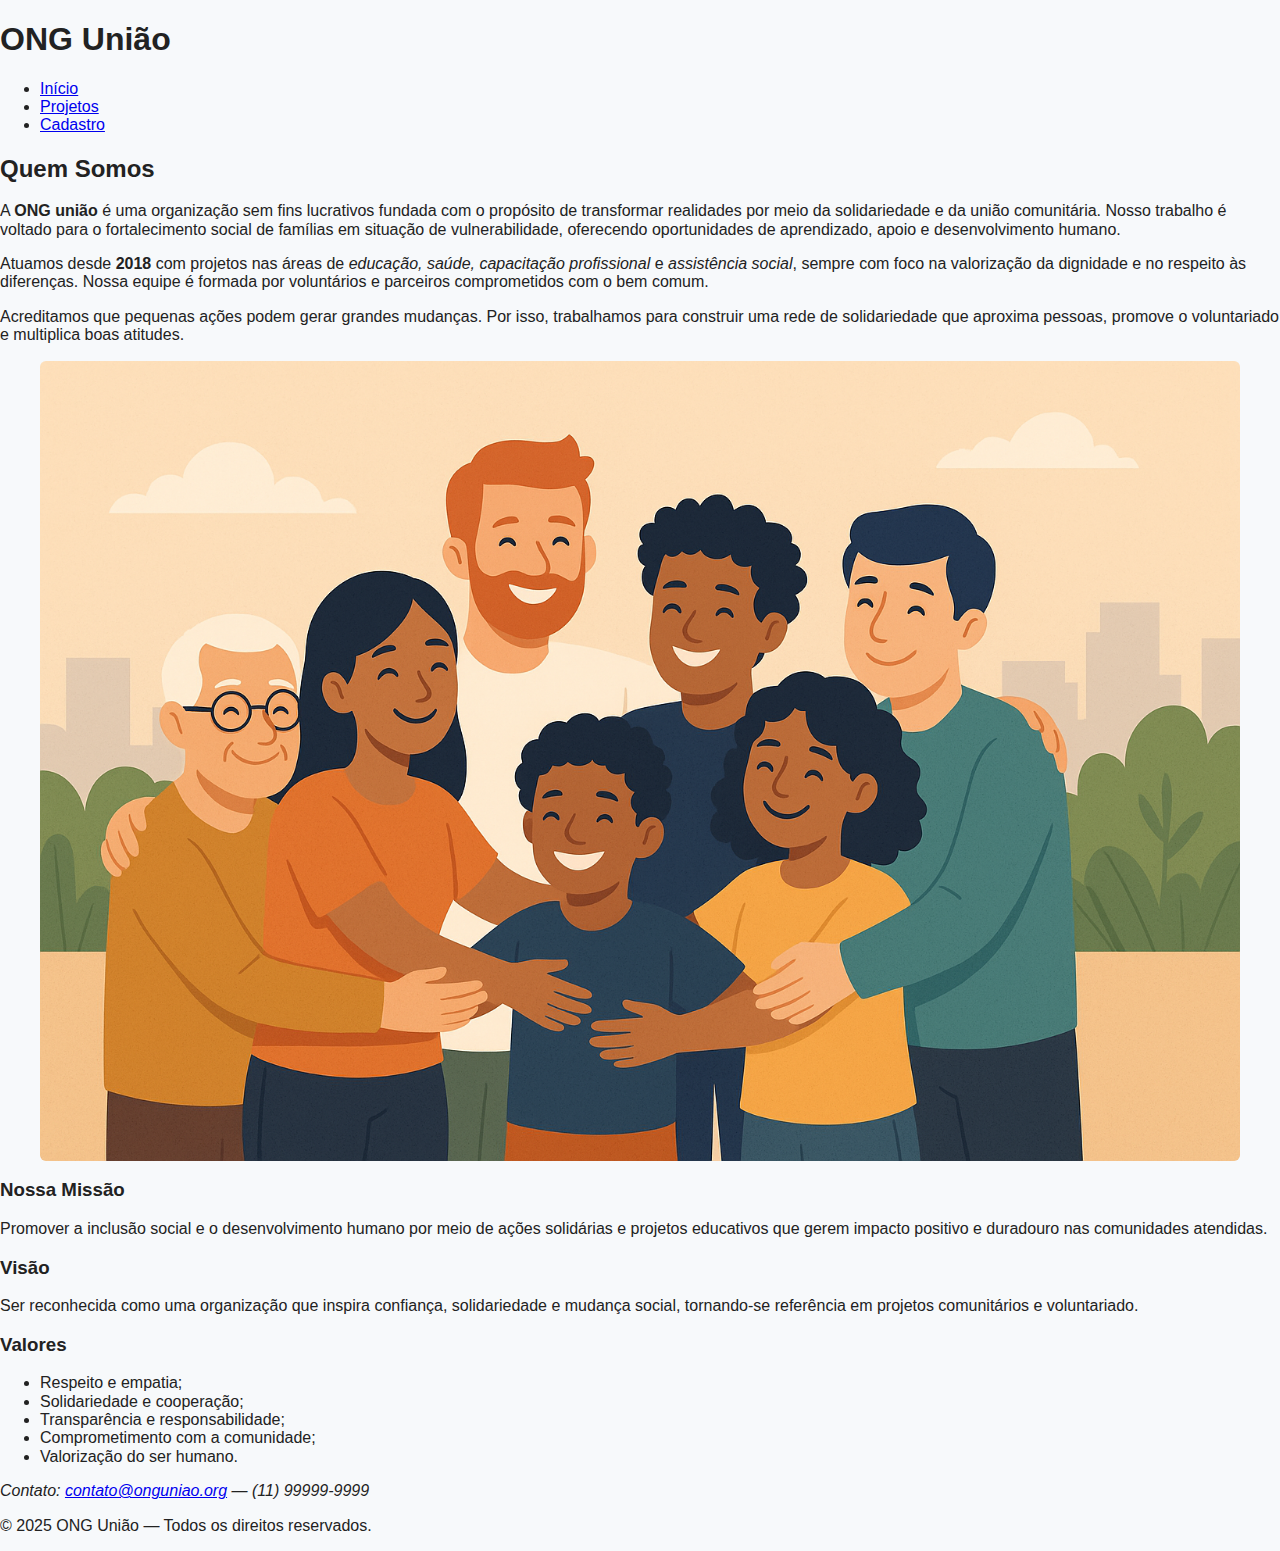
<file: index.html>
<!DOCTYPE html>
<html lang="pt-BR">
<head>
  <meta charset="UTF-8">
  <meta name="viewport" content="width=device-width, initial-scale=1">
  <meta name="description" content="Plataforma web fictícia de uma ONG para a EP1 — Fundamentos e Estruturação.">
  <title>Início — ONG União</title>
  <link rel="stylesheet" href="css/style.css">

</head>
<body>
  <!-- Acessibilidade: -->
  <a class="skip-link" href="#conteudo">Pular para o conteúdo</a>
  <header>
    <h1>ONG União </h1>
    <nav aria-label="Navegação principal">
      <ul>
        <li><a href="index.html">Início</a></li>
        <li><a href="projetos.html">Projetos</a></li>
        <li><a href="cadastro.html">Cadastro</a></li>
      </ul>
    </nav>
  </header>

  <main id="conteudo">
    <section>
      <h2>Quem Somos</h2>
     <p>
    A <strong>ONG união</strong> é uma organização sem fins lucrativos fundada com o propósito de
    transformar realidades por meio da solidariedade e da união comunitária. Nosso trabalho é voltado
    para o fortalecimento social de famílias em situação de vulnerabilidade, oferecendo oportunidades
    de aprendizado, apoio e desenvolvimento humano.
  </p>

  <p>
    Atuamos desde <strong>2018</strong> com projetos nas áreas de <em>educação, saúde, capacitação profissional</em> e 
    <em>assistência social</em>, sempre com foco na valorização da dignidade e no respeito às diferenças.
    Nossa equipe é formada por voluntários e parceiros comprometidos com o bem comum.
  </p>

  <p>
    Acreditamos que pequenas ações podem gerar grandes mudanças. Por isso, trabalhamos para construir
    uma rede de solidariedade que aproxima pessoas, promove o voluntariado e multiplica boas atitudes.
  </p>

      <figure>
       <picture>
  <source type="image/svg+xml" srcset="imagens/uniao_ong.svg">

  <!-- Um arquivo só: sem sizes, com 1x -->
  <source type="image/png" srcset="imagens/uniao_ong.png 1x">

  <img src="imagens/uniao_ong.jpg"
       alt="Grupo unido representando a solidariedade da ONG." loading="lazy">
</picture>

      </figure>
       <h3>Nossa Missão</h3>
  <p>
    Promover a inclusão social e o desenvolvimento humano por meio de ações solidárias e projetos
    educativos que gerem impacto positivo e duradouro nas comunidades atendidas.
  </p>

  <h3>Visão</h3>
  <p>
    Ser reconhecida como uma organização que inspira confiança, solidariedade e mudança social,
    tornando-se referência em projetos comunitários e voluntariado.
  </p>

  <h3>Valores</h3>
  <ul>
    <li>Respeito e empatia;</li>
    <li>Solidariedade e cooperação;</li>
    <li>Transparência e responsabilidade;</li>
    <li>Comprometimento com a comunidade;</li>
    <li>Valorização do ser humano.</li>
  </ul>

    </section>
  </main>

  <footer>
    <address>Contato: <a href="mailto:contato@onguniao.org">contato@onguniao.org</a> — (11) 99999-9999</address>
    <p>© 2025 ONG União — Todos os direitos reservados.</p>
  </footer>
</body>
</html>
</file>
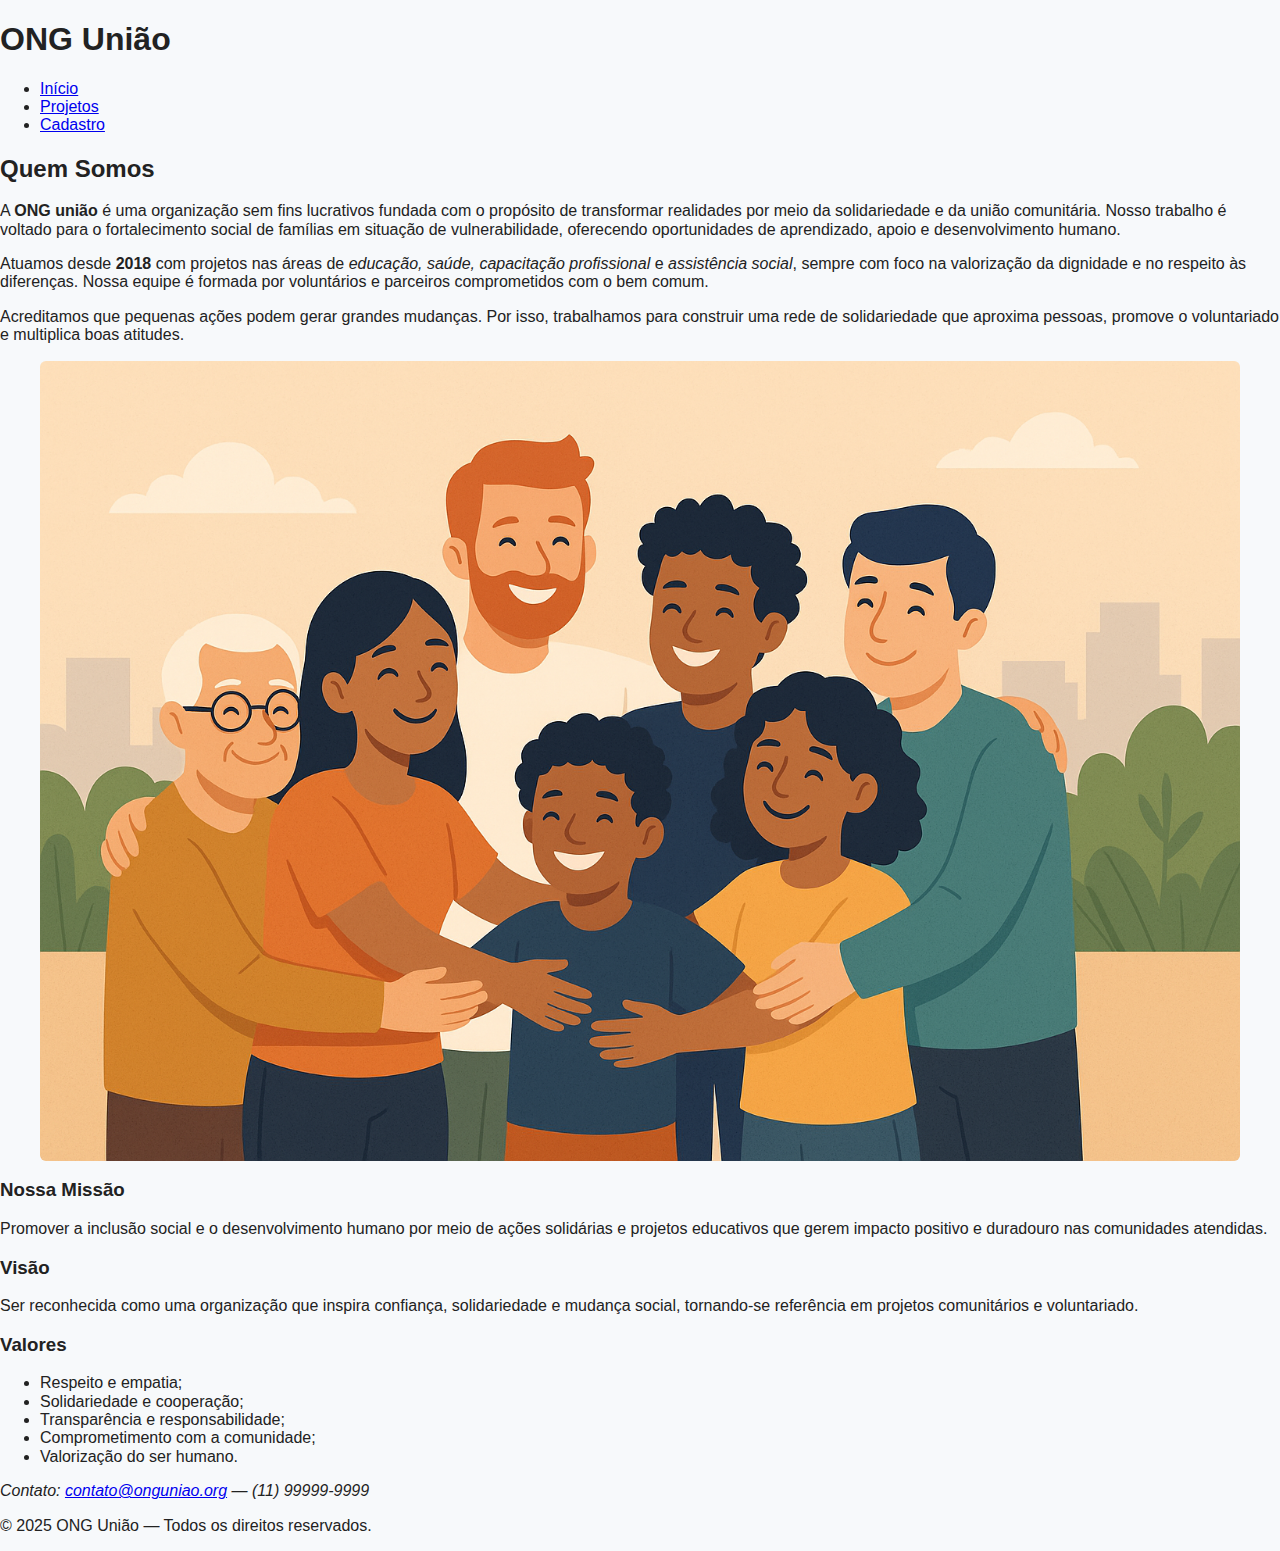
<file: ong-uniao-atividade-2/index.html>
<!DOCTYPE html>
<html lang="pt-BR">
<head>
  <meta charset="UTF-8">
  <meta name="viewport" content="width=device-width, initial-scale=1">
  <meta name="description" content="Plataforma web fictícia de uma ONG para a EP1 — Fundamentos e Estruturação.">
  <title>Início — ONG União</title>
  <link rel="stylesheet" href="css/style.css">

</head>
<body> 
   <!-- Acessibilidade: -->
  <a class="skip-link" href="#conteudo">Pular para o conteúdo</a>
  <header>
    <h1>ONG União </h1>
    <nav aria-label="Navegação principal">
      <ul>
        <li><a href="index.html">Início</a></li>
        <li><a href="projetos.html">Projetos</a></li>
        <li><a href="cadastro.html">Cadastro</a></li>
      </ul>
    </nav>
  </header>

  <main id="conteudo">
    <section>
      <h2>Quem Somos</h2>
     <p>
    A <strong>ONG união</strong> é uma organização sem fins lucrativos fundada com o propósito de
    transformar realidades por meio da solidariedade e da união comunitária. Nosso trabalho é voltado
    para o fortalecimento social de famílias em situação de vulnerabilidade, oferecendo oportunidades
    de aprendizado, apoio e desenvolvimento humano.
  </p>

  <p>
    Atuamos desde <strong>2018</strong> com projetos nas áreas de <em>educação, saúde, capacitação profissional</em> e 
    <em>assistência social</em>, sempre com foco na valorização da dignidade e no respeito às diferenças.
    Nossa equipe é formada por voluntários e parceiros comprometidos com o bem comum.
  </p>

  <p>
    Acreditamos que pequenas ações podem gerar grandes mudanças. Por isso, trabalhamos para construir
    uma rede de solidariedade que aproxima pessoas, promove o voluntariado e multiplica boas atitudes.
  </p>

      <figure>
       <picture>
  <source type="image/svg+xml" srcset="imagens/uniao_ong.svg">

  <!-- Um arquivo só: sem sizes, com 1x -->
  <source type="image/png" srcset="imagens/uniao_ong.png 1x">

  <img src="imagens/uniao_ong.jpg"
       alt="Grupo de pessoas unidas representando a solidariedade da ONG.." loading="lazy">
</picture>

      </figure>
       <h3>Nossa Missão</h3>
  <p>
    Promover a inclusão social e o desenvolvimento humano por meio de ações solidárias e projetos
    educativos que gerem impacto positivo e duradouro nas comunidades atendidas.
  </p>

  <h3>Visão</h3>
  <p>
    Ser reconhecida como uma organização que inspira confiança, solidariedade e mudança social,
    tornando-se referência em projetos comunitários e voluntariado.
  </p>

  <h3>Valores</h3>
  <ul>
    <li>Respeito e empatia;</li>
    <li>Solidariedade e cooperação;</li>
    <li>Transparência e responsabilidade;</li>
    <li>Comprometimento com a comunidade;</li>
    <li>Valorização do ser humano.</li>
  </ul>

    </section>
  </main>

  <footer>
    <address>Contato: <a href="mailto:contato@onguniao.org">contato@onguniao.org</a> — (11) 99999-9999</address>
    <p>© 2025 ONG União — Todos os direitos reservados.</p>
  </footer>
</body>
</html>
</file>
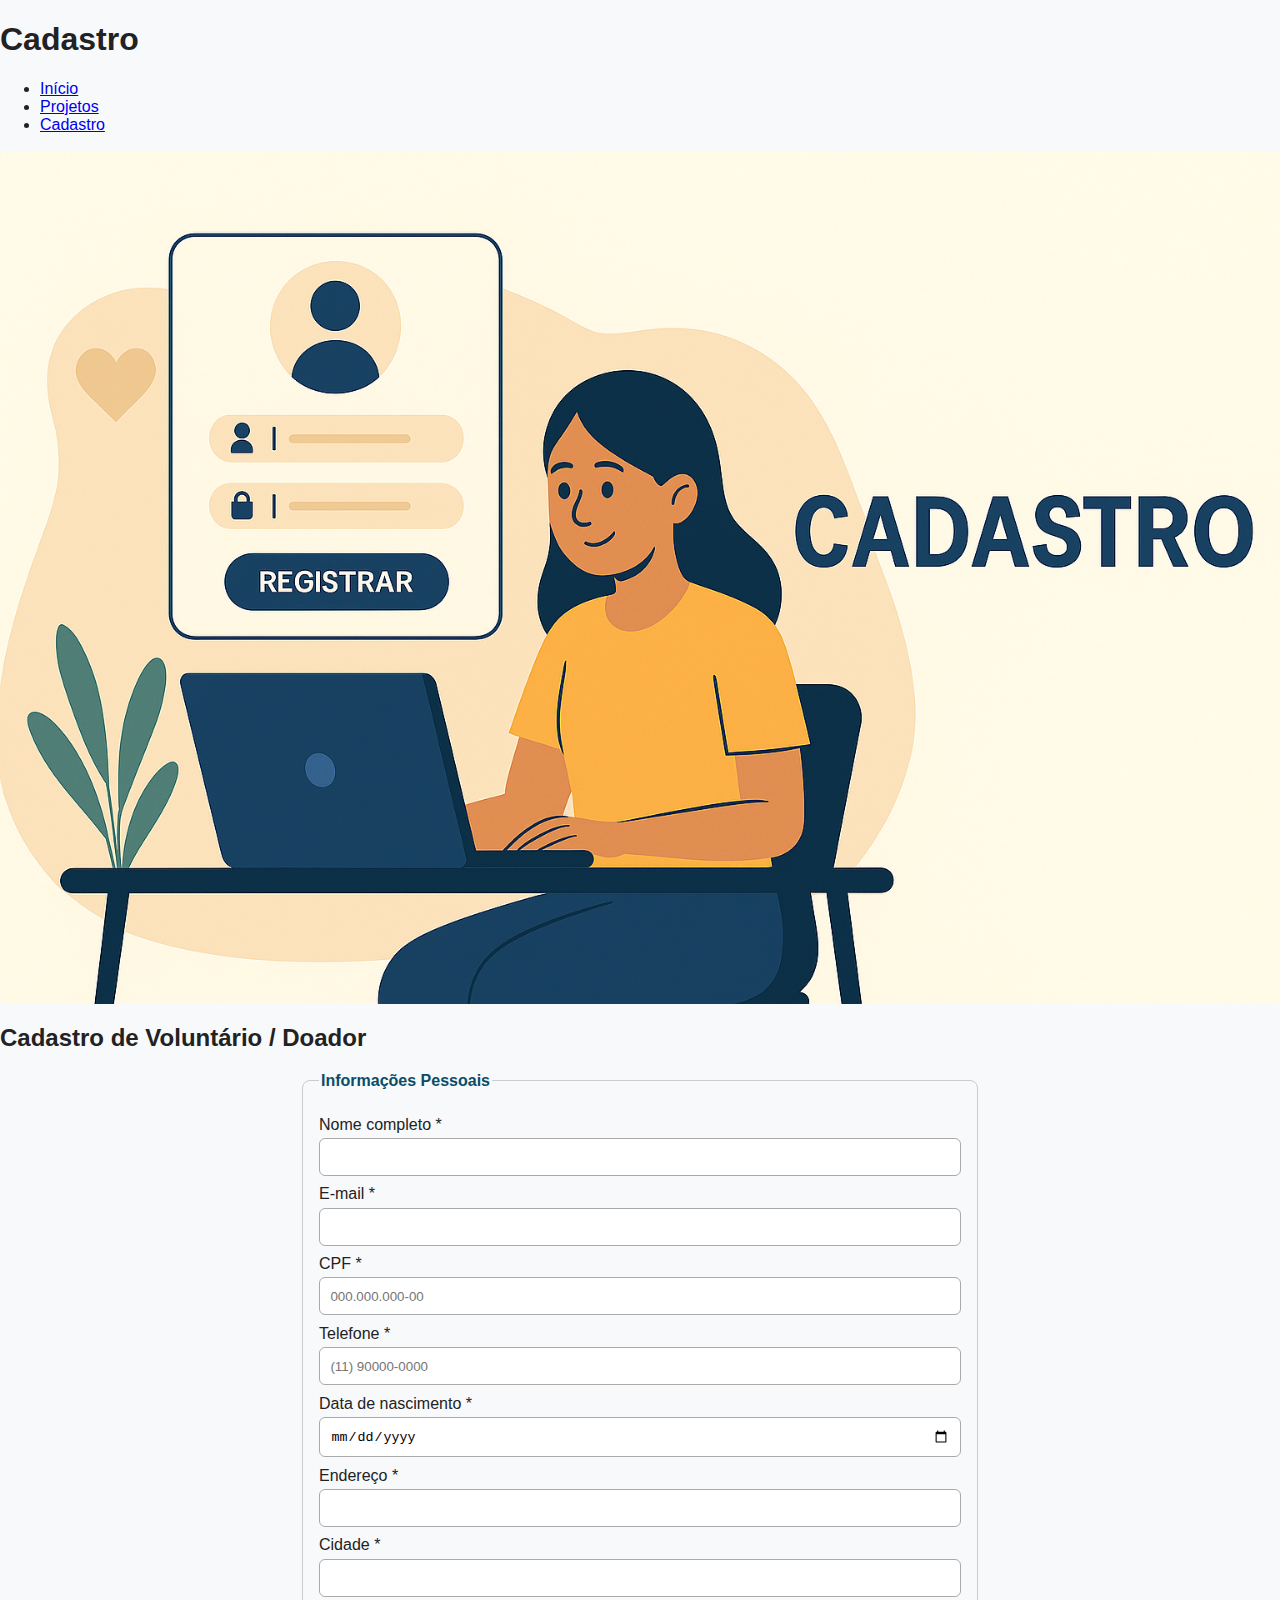
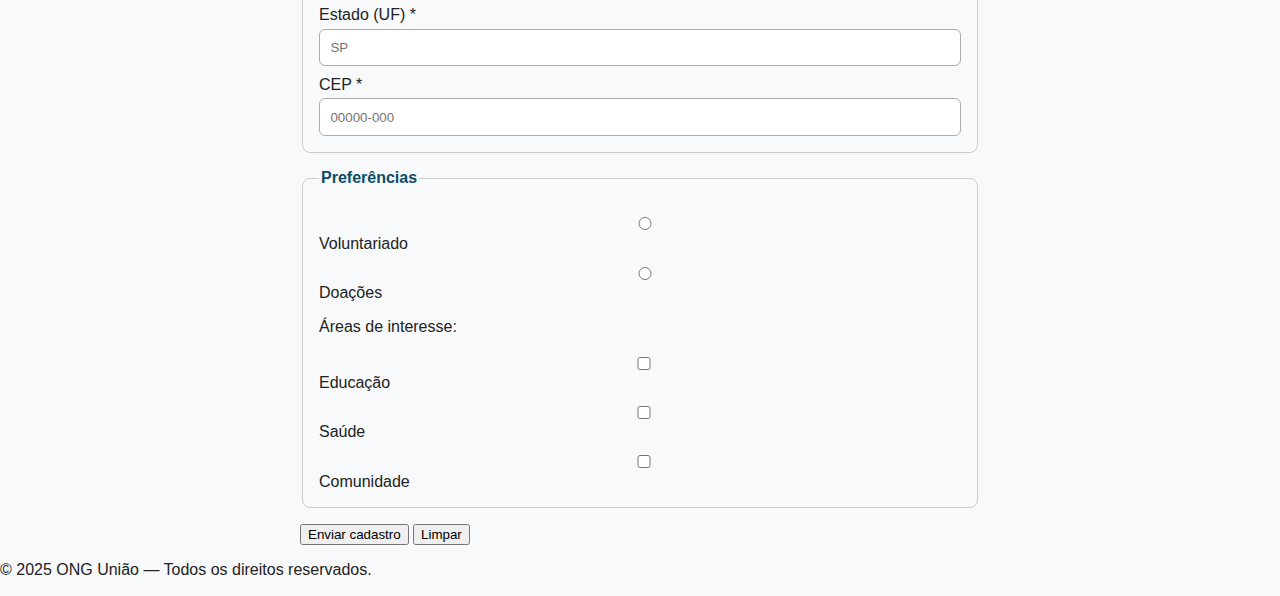
<file: cadastro.html>
<!DOCTYPE html>
<html lang="pt-BR">
<head>
  <meta charset="UTF-8">
  <meta name="viewport" content="width=device-width, initial-scale=1">
  <meta name="description" content="Cadastro de voluntários e doadores.">
  <title>Cadastro — ONG União</title>
  <link rel="stylesheet" href="css/style.css">

</head>
<body>
  <!-- Acessibilidade: -->
  <a class="skip-link" href="#conteudo">Pular para o conteúdo</a>
  <header>
    <h1>Cadastro</h1>
    <nav aria-label="Navegação principal">
      <ul>
        <li><a href="index.html">Início</a></li>
        <li><a href="projetos.html">Projetos</a></li>
        <li><a href="cadastro.html" aria-current="page">Cadastro</a></li>
      </ul>
    </nav>
  </header>

  <main id="conteudo">
   <section class="banner-cadastro">
     <h2 class="visually-hidden"> página de cadastro</h2>
  <picture>
    <source type="image/svg+xml" srcset="imagens/banner_cadastro.svg">
    <source type="image/png" srcset="imagens/banner_cadastro.png">
    <img src="imagens/banner_cadastro.jpg"
         alt="Pessoas se cadastrando em uma ONG, usando notebook e celular"
         loading="lazy">
  </picture>
</section>


    <section>
      <h2>Cadastro de Voluntário / Doador</h2>

      <form id="form-cadastro" action="#" method="post">
        <fieldset>
          <legend>Informações Pessoais</legend>
          <label for="nome">Nome completo *</label>
          <input id="nome" name="nome" type="text" required>
          <label for="email">E-mail *</label>
          <input id="email" name="email" type="email" required>
          <label for="cpf">CPF *</label>
          <input id="cpf" name="cpf" type="text" inputmode="numeric" pattern="\d{3}\.\d{3}\.\d{3}-\d{2}" placeholder="000.000.000-00" required>
          <label for="telefone">Telefone *</label>
          <input id="telefone" name="telefone" type="tel" pattern="\(?\d{2}\)?\s?\d{4,5}-\d{4}" placeholder="(11) 90000-0000" required>
          <label for="nascimento">Data de nascimento *</label>
          <input id="nascimento" name="nascimento" type="date" required>
          <label for="endereco">Endereço *</label>
          <input id="endereco" name="endereco" type="text" required>
          <label for="cidade">Cidade *</label>
          <input id="cidade" name="cidade" type="text" required>
          <label for="estado">Estado (UF) *</label>
          <input id="estado" name="estado" type="text" minlength="2" maxlength="2" placeholder="SP" required>
          <label for="cep">CEP *</label>
          <input id="cep" name="cep" type="text" inputmode="numeric" pattern="\d{5}-\d{3}" placeholder="00000-000" required>
        </fieldset>

        <fieldset>
          <legend>Preferências</legend>
          <label><input type="radio" name="tipo" value="voluntario" required> Voluntariado</label>
          <label><input type="radio" name="tipo" value="doador"> Doações</label>
          <p>Áreas de interesse:</p>
          <label><input type="checkbox" name="area" value="educacao"> Educação</label>
          <label><input type="checkbox" name="area" value="saude"> Saúde</label>
          <label><input type="checkbox" name="area" value="comunidade"> Comunidade</label>
        </fieldset>

        <button type="submit">Enviar cadastro</button>
        <button type="reset">Limpar</button>
      </form>
    </section>
  </main>

  <footer>
    <p> © 2025 ONG União — Todos os direitos reservados.</p>
  </footer>
</body>
</html>
</file>
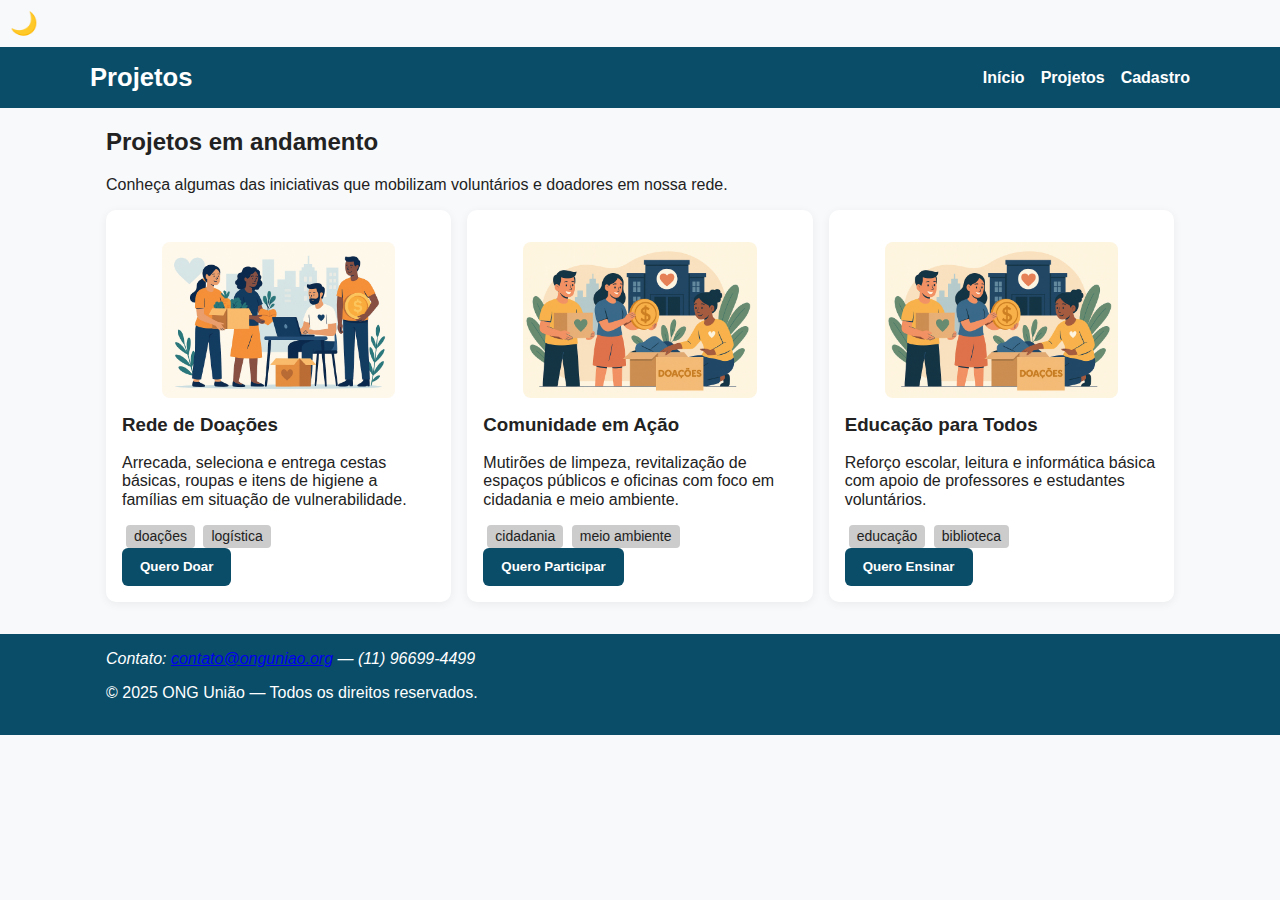
<file: projetos.html>
<!DOCTYPE html>
<html lang="pt-BR">
<head>
  <meta charset="UTF-8">
  <meta name="viewport" content="width=device-width, initial-scale=1">
  <meta name="description" content="Projetos da ONG União">
  <title>Projetos — ONG União</title>
  <link rel="stylesheet" href="css/style.css">
</head>
<body>
<button id="toggle-dark"><span id="theme-icon">🌙</span></button>
  <a class="skip-link" href="#conteudo">Pular para o conteúdo</a>

  <header class="site-header">
    <div class="container header-wrap">
      <h1 class="logo">Projetos</h1>
      <button id="btn-menu" class="hamburger" aria-label="Abrir menu" aria-controls="menu" aria-expanded="false">
        <span class="bar"></span><span class="bar"></span><span class="bar"></span>
      </button>
      <nav id="menu" class="menu" aria-label="Navegação principal">
        <ul>
          <li><a href="index.html">Início</a></li>
          <li><a href="projetos.html" aria-current="page">Projetos</a></li>
          <li><a href="cadastro.html">Cadastro</a></li>
        </ul>
      </nav>
    </div>
  </header>

  <main id="conteudo" class="container">
    <section>
      <h2>Projetos em andamento</h2>
      <p>Conheça algumas das iniciativas que mobilizam voluntários e doadores em nossa rede.</p>
    </section>

    <section class="card-grid projetos-grid">
      <article class="card" id="rede">
        <figure class="media">
          <picture>
            <source type="image/svg+xml" srcset="imagens/doacoes_acao.svg">
            <source type="image/png" srcset="imagens/doacoes_acao-800.png 800w, imagens/doacoes_acao-1200.png 1200w, imagens/doacoes_acao-1600.png 1600w" sizes="(max-width: 768px) 100vw, 540px">
            <img src="imagens/doacoes_acao-1200.jpg" alt="Voluntários organizando doações em caixas." loading="lazy">
          </picture>
        </figure>
        <h3>Rede de Doações</h3>
        <p>Arrecada, seleciona e entrega cestas básicas, roupas e itens de higiene a famílias em situação de vulnerabilidade.</p>
        <div class="tags">
          <span class="tag">doações</span>
          <span class="tag">logística</span>
        </div>
        <button class="btn btn--primario" data-cta="quero-doar">Quero Doar</button>
      </article>

      <article class="card" id="comunidade">
        <figure class="media">
          <picture>
            <source type="image/svg+xml" srcset="imagens/comunidade_apoio.svg">
            <source type="image/png" srcset="imagens/comunidade_apoio-800.png 800w, imagens/comunidade_apoio-1200.png 1200w, imagens/comunidade_apoio-1600.png 1600w" sizes="(max-width: 768px) 100vw, 540px">
            <img src="imagens/comunidade_apoio-1200.jpg" alt="Voluntários em mutirão comunitário." loading="lazy">
          </picture>
        </figure>
        <h3>Comunidade em Ação</h3>
        <p>Mutirões de limpeza, revitalização de espaços públicos e oficinas com foco em cidadania e meio ambiente.</p>
        <div class="tags">
          <span class="tag">cidadania</span>
          <span class="tag">meio ambiente</span>
        </div>
        <button class="btn btn--primario" data-cta="quero-participar">Quero Participar</button>
      </article>

      <article class="card" id="educacao">
         <figure class="media">
          <picture>
            <source type="image/svg+xml" srcset="imagens/comunidade_apoio.svg">
            <source type="image/png" srcset="imagens/comunidade_apoio-800.png 800w, imagens/comunidade_apoio-1200.png 1200w, imagens/comunidade_apoio-1600.png 1600w" sizes="(max-width: 768px) 100vw, 540px">
            <img src="imagens/comunidade_apoio-1200.jpg" alt="Voluntários em mutirão comunitário." loading="lazy">
          </picture>
        </figure>
        <h3>Educação para Todos</h3>
        <p>Reforço escolar, leitura e informática básica com apoio de professores e estudantes voluntários.</p>
        <div class="tags">
          <span class="tag">educação</span>
          <span class="tag">biblioteca</span>
        </div>
        <button class="btn btn--primario" data-cta="quero-ensinar">Quero Ensinar</button>
      </article>
    </section>

    <section class="callout" aria-live="polite" id="msg-projetos" hidden></section>
  </main>

  <footer class="site-footer">
    <div class="container">
       <address>Contato: <a href="mailto:contato@onguniao.org">contato@onguniao.org</a> — (11) 96699-4499</address>
    <p>© 2025 ONG União — Todos os direitos reservados.</p>
    </div>
  </footer>

  <script src="js/script.js"></script>
</body>
</html>
</file>
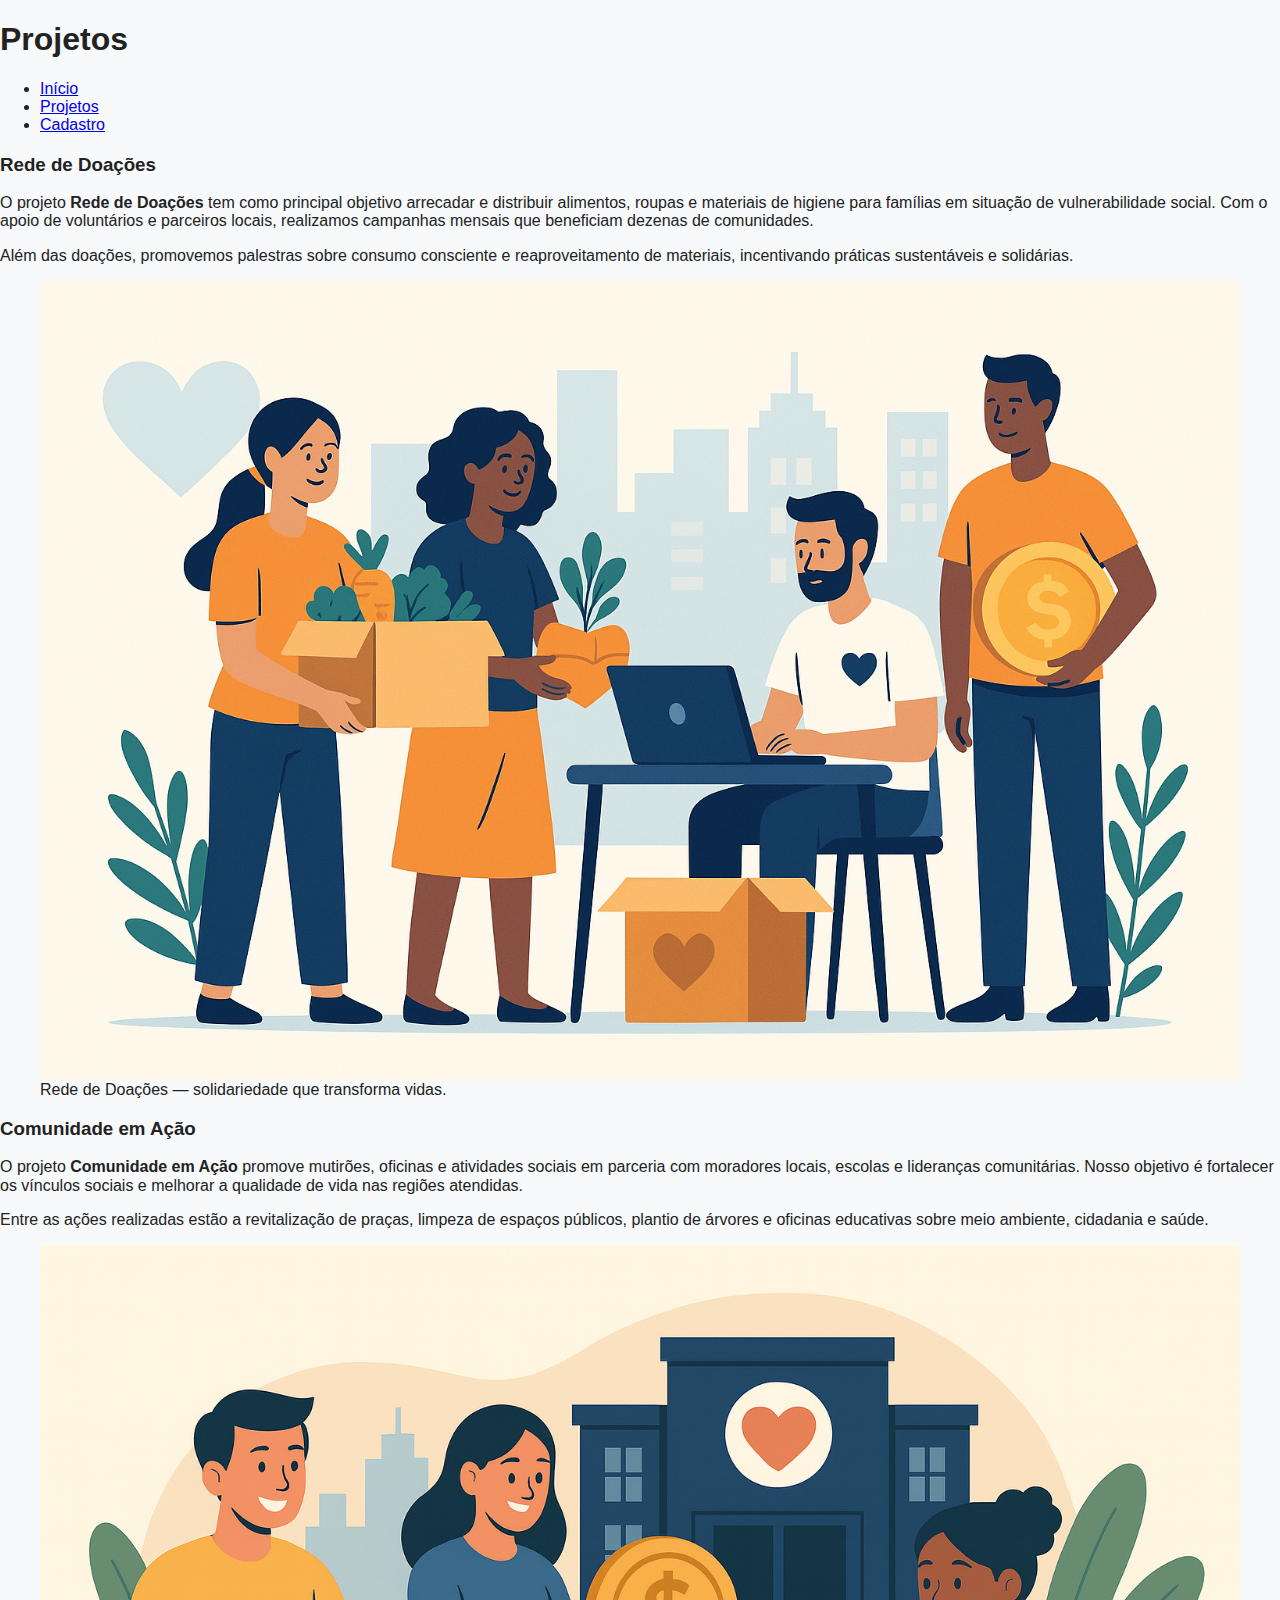
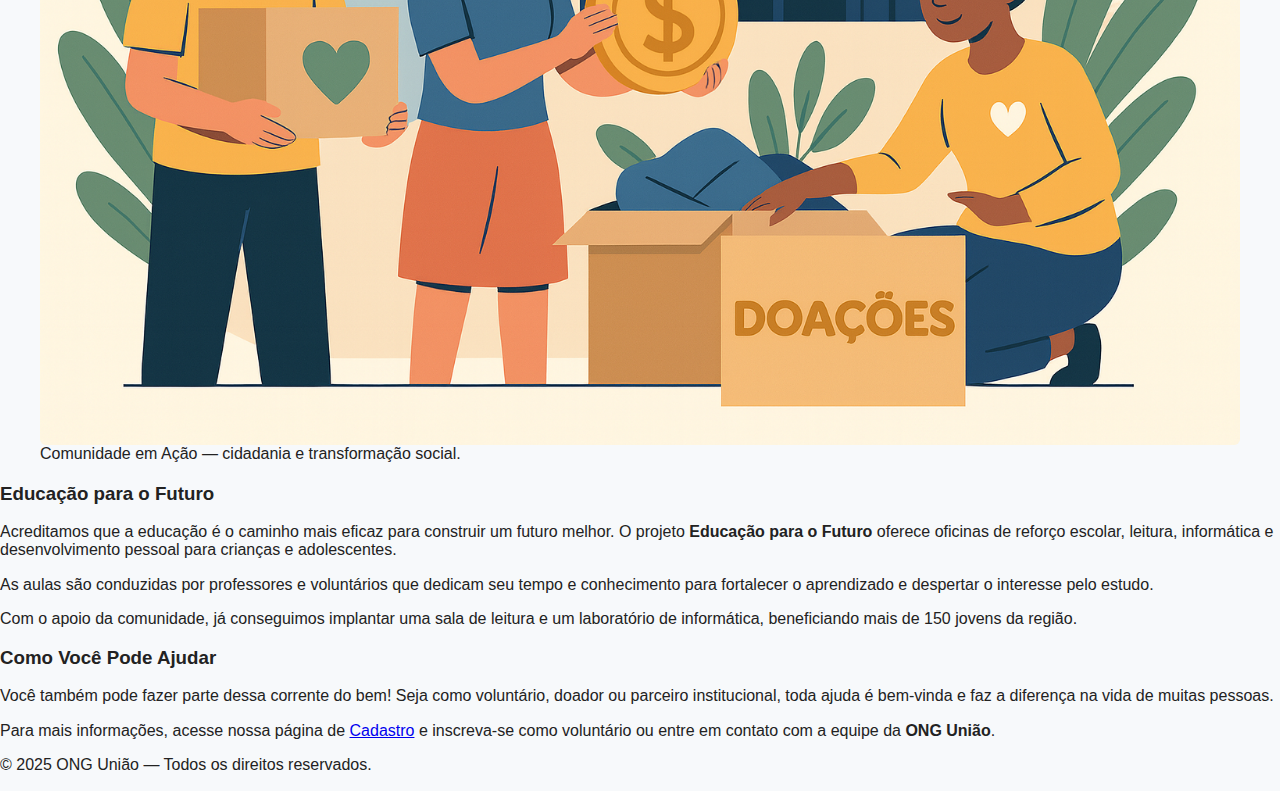
<file: ong-uniao-atividade-2/projetos.html>
<!DOCTYPE html>
<html lang="pt-BR">
<head>
  <meta charset="UTF-8">
  <meta name="viewport" content="width=device-width, initial-scale=1">
  <meta name="description" content="Projetos da ONG União.">
  <title>Projetos — ONG União</title>
  <link rel="stylesheet" href="css/style.css">
</head>
<body> 
  <!-- Acessibilidade: -->
  <a class="skip-link" href="#conteudo">Pular para o conteúdo</a>
  <header>
    <h1>Projetos</h1>
    <nav aria-label="Navegação principal">
      <ul>
        <li><a href="index.html">Início</a></li>
        <li><a href="projetos.html" aria-current="page">Projetos</a></li>
        <li><a href="cadastro.html">Cadastro</a></li>
      </ul>
    </nav>
  </header>

  <main id="conteudo">
    
    <!-- Projeto 1 -->
    <section>
      <article>
        <h3>Rede de Doações</h3>
        <p>
          O projeto <strong>Rede de Doações</strong> tem como principal objetivo arrecadar e distribuir
          alimentos, roupas e materiais de higiene para famílias em situação de vulnerabilidade social.
          Com o apoio de voluntários e parceiros locais, realizamos campanhas mensais que beneficiam
          dezenas de comunidades.
        </p>
        <p>
          Além das doações, promovemos palestras sobre consumo consciente e reaproveitamento de materiais,
          incentivando práticas sustentáveis e solidárias.
        </p>

        <figure>
          <picture>
            <source type="image/svg+xml" srcset="imagens/doacoes_acao.svg">
            <source type="image/png"
                    srcset="imagens/doacoes_acao-800.png 800w, imagens/doacoes_acao-1200.png 1200w, imagens/doacoes_acao-1600.png 1600w"
                    sizes="(max-width: 768px) 100vw, 1200px">
            <img src="imagens/doacoes_acao-1200.jpg"
                 alt="Voluntários organizando e distribuindo doações de alimentos e roupas." loading="lazy">
          </picture>
          <figcaption>Rede de Doações — solidariedade que transforma vidas.</figcaption>
        </figure>
      </article>
    </section>

    <!-- Projeto 2 -->
    <section>
      <article>
        <h3>Comunidade em Ação</h3>
        <p>
          O projeto <strong>Comunidade em Ação</strong> promove mutirões, oficinas e atividades sociais
          em parceria com moradores locais, escolas e lideranças comunitárias. Nosso objetivo é fortalecer
          os vínculos sociais e melhorar a qualidade de vida nas regiões atendidas.
        </p>
        <p>
          Entre as ações realizadas estão a revitalização de praças, limpeza de espaços públicos,
          plantio de árvores e oficinas educativas sobre meio ambiente, cidadania e saúde.
        </p>

        <figure>
          <picture>
            <source type="image/svg+xml" srcset="imagens/comunidade_apoio.svg">
            <source type="image/png"
                    srcset="imagens/comunidade_apoio-800.png 800w, imagens/comunidade_apoio-1200.png 1200w, imagens/comunidade_apoio-1600.png 1600w"
                    sizes="(max-width: 768px) 100vw, 1200px">
            <img src="imagens/comunidade_apoio-1200.jpg"
                 alt="Voluntários colaborando em atividades comunitárias e projetos sociais." loading="lazy">
          </picture>
          <figcaption>Comunidade em Ação — cidadania e transformação social.</figcaption>
        </figure>
      </article>
    </section>

    <!--projeto 3 -->
    <section>
      <article>
        <h3>Educação para o Futuro</h3>
        <p>
          Acreditamos que a educação é o caminho mais eficaz para construir um futuro melhor.
          O projeto <strong>Educação para o Futuro</strong> oferece oficinas de reforço escolar,
          leitura, informática e desenvolvimento pessoal para crianças e adolescentes.
        </p>
        <p>
          As aulas são conduzidas por professores e voluntários que dedicam seu tempo e conhecimento
          para fortalecer o aprendizado e despertar o interesse pelo estudo.
        </p>
        <p>
          Com o apoio da comunidade, já conseguimos implantar uma sala de leitura e um laboratório
          de informática, beneficiando mais de 150 jovens da região.
        </p>
      </article>
    </section>

    <!-- Como ajudar -->
    <section id="como-ajudar">
      <h3>Como Você Pode Ajudar</h3>
      <p>
        Você também pode fazer parte dessa corrente do bem! Seja como voluntário, doador ou parceiro institucional,
        toda ajuda é bem-vinda e faz a diferença na vida de muitas pessoas.
      </p>
      <p>
        Para mais informações, acesse nossa página de <a href="cadastro.html">Cadastro</a> e inscreva-se como voluntário
        ou entre em contato com a equipe da <strong>ONG União</strong>.
      </p>
    </section>

  </main>

  <footer>
    <p>© 2025 ONG União — Todos os direitos reservados.</p>
  </footer>
</body>
</html>
</file>
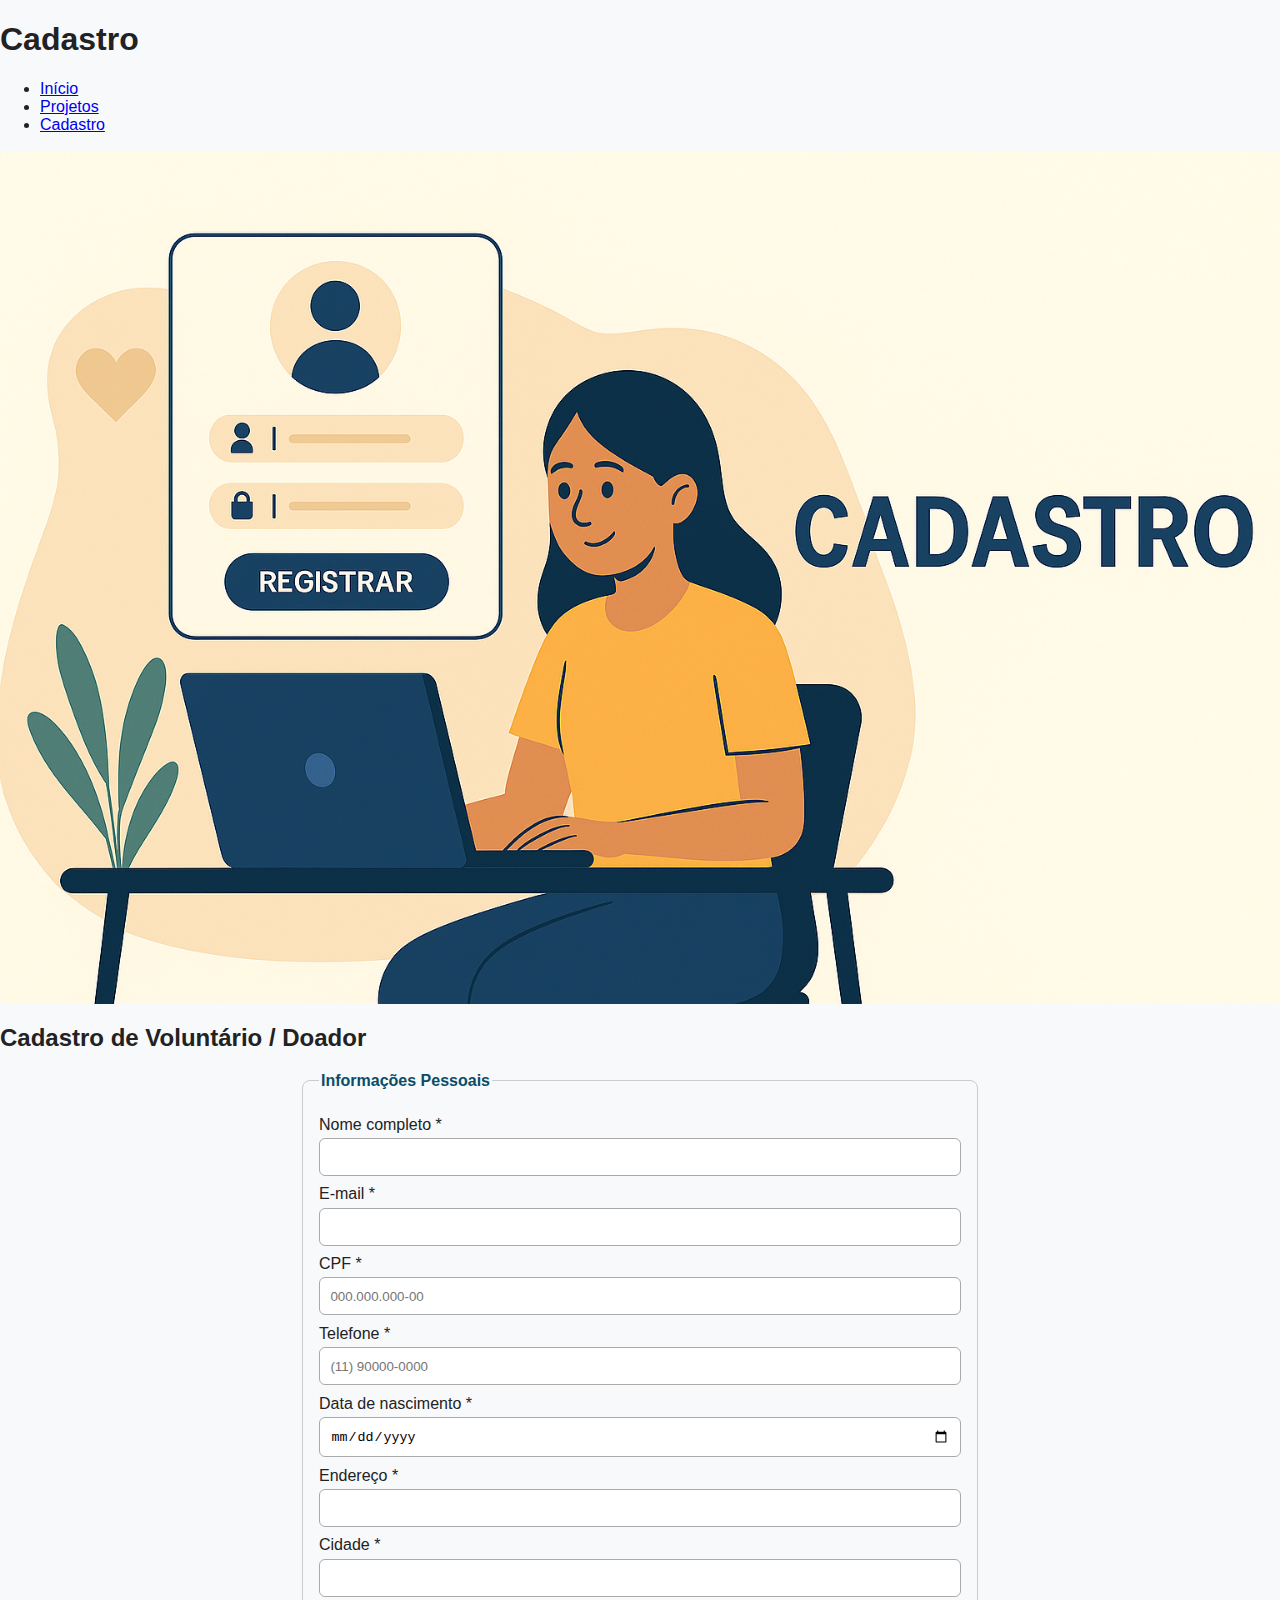
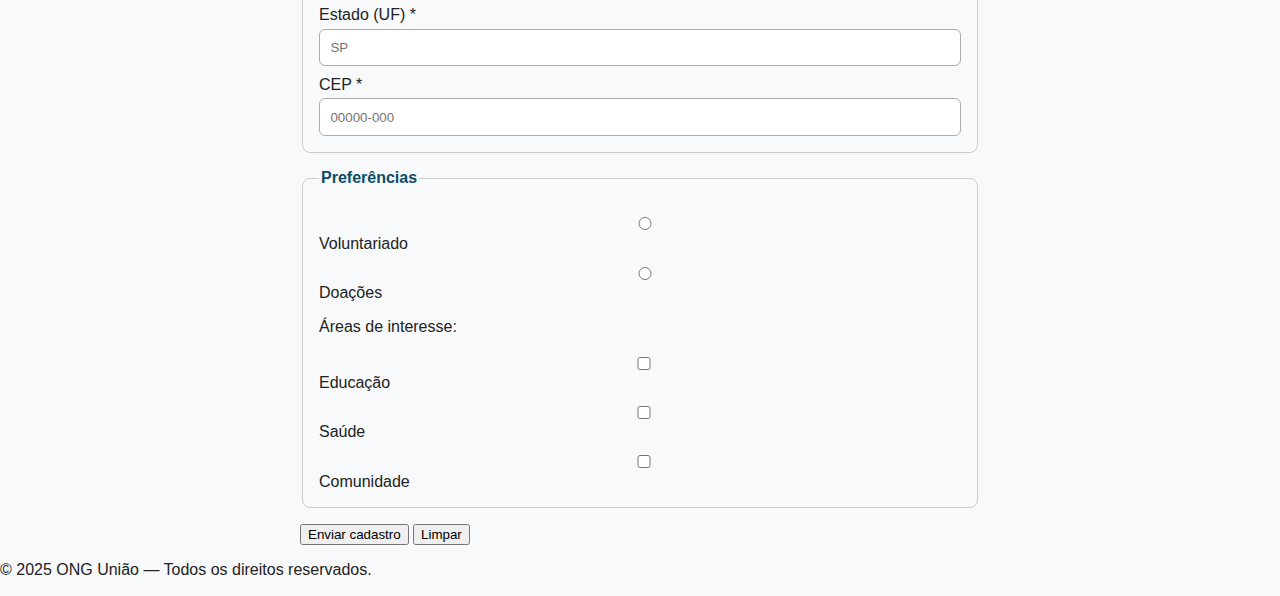
<file: ong-uniao-atividade-3/cadastro.html>
<!DOCTYPE html>
<html lang="pt-BR">
<head>
  <meta charset="UTF-8">
  <meta name="viewport" content="width=device-width, initial-scale=1">
  <meta name="description" content="Cadastro de voluntários e doadores.">
  <title>Cadastro — ONG União</title>
  <link rel="stylesheet" href="css/style.css">

</head>
<body>
  <!-- Acessibilidade: -->
  <a class="skip-link" href="#conteudo">Pular para o conteúdo</a>
  <header>
    <h1>Cadastro</h1>
    <nav aria-label="Navegação principal">
      <ul>
        <li><a href="index.html">Início</a></li>
        <li><a href="projetos.html">Projetos</a></li>
        <li><a href="cadastro.html" aria-current="page">Cadastro</a></li>
      </ul>
    </nav>
  </header>

  <main id="conteudo">
   <section class="banner-cadastro">
     <h2 class="visually-hidden"> página de cadastro</h2>
  <picture>
    <source type="image/svg+xml" srcset="imagens/banner_cadastro.svg">
    <source type="image/png" srcset="imagens/banner_cadastro.png">
    <img src="imagens/banner_cadastro.jpg"
         alt="Pessoas se cadastrando em uma ONG, usando notebook e celular"
         loading="lazy">
  </picture>
</section>


    <section>
      <h2>Cadastro de Voluntário / Doador</h2>

      <form id="form-cadastro" action="#" method="post">
        <fieldset>
          <legend>Informações Pessoais</legend>
          <label for="nome">Nome completo *</label>
          <input id="nome" name="nome" type="text" required>
          <label for="email">E-mail *</label>
          <input id="email" name="email" type="email" required>
          <label for="cpf">CPF *</label>
          <input id="cpf" name="cpf" type="text" inputmode="numeric" pattern="\d{3}\.\d{3}\.\d{3}-\d{2}" placeholder="000.000.000-00" required>
          <label for="telefone">Telefone *</label>
          <input id="telefone" name="telefone" type="tel" pattern="\(?\d{2}\)?\s?\d{4,5}-\d{4}" placeholder="(11) 90000-0000" required>
          <label for="nascimento">Data de nascimento *</label>
          <input id="nascimento" name="nascimento" type="date" required>
          <label for="endereco">Endereço *</label>
          <input id="endereco" name="endereco" type="text" required>
          <label for="cidade">Cidade *</label>
          <input id="cidade" name="cidade" type="text" required>
          <label for="estado">Estado (UF) *</label>
          <input id="estado" name="estado" type="text" minlength="2" maxlength="2" placeholder="SP" required>
          <label for="cep">CEP *</label>
          <input id="cep" name="cep" type="text" inputmode="numeric" pattern="\d{5}-\d{3}" placeholder="00000-000" required>
        </fieldset>

        <fieldset>
          <legend>Preferências</legend>
          <label><input type="radio" name="tipo" value="voluntario" required> Voluntariado</label>
          <label><input type="radio" name="tipo" value="doador"> Doações</label>
          <p>Áreas de interesse:</p>
          <label><input type="checkbox" name="area" value="educacao"> Educação</label>
          <label><input type="checkbox" name="area" value="saude"> Saúde</label>
          <label><input type="checkbox" name="area" value="comunidade"> Comunidade</label>
        </fieldset>

        <button type="submit">Enviar cadastro</button>
        <button type="reset">Limpar</button>
      </form>
    </section>
  </main>

  <footer>
    <p> © 2025 ONG União — Todos os direitos reservados.</p>
  </footer>
  <!-- Script JavaScript -->
  <script src="js/script.js"></script>
</body>
</html>
</file>
<file: css/style.css>
/* ==============  DESIGN (CSS3 válido) ============== */
:root{
  /* Paleta (8+ cores) */
  --azul-900:#0a4d68; --azul-700:#0872a3; --azul-100:#e8f2f7;
  --dourado:#ffd700; --verde:#2e7d32; --vermelho:#c62828;
  --cinza-900:#222222; --cinza-700:#555555; --cinza-300:#cccccc; --cinza-100:#f7f9fb;
  --branco:#ffffff;

  /* Tipografia (5 tamanhos) */
  --fs-900: clamp(1.8rem, 2.5vw, 2.2rem);
  --fs-700: clamp(1.4rem, 2vw, 1.8rem);
  --fs-600: 1.25rem;
  --fs-500: 1rem;
  --fs-400: .875rem;

  /* Espaçamento (escala 8px) */
  --sp-1:.5rem; --sp-2:1rem; --sp-3:1.5rem; --sp-4:2rem; --sp-5:3rem;
}

*{box-sizing:border-box}
html{line-height:1.15}
body{
  margin:0;
  font-family: Arial, Helvetica, sans-serif;
  color: var(--cinza-900);
  background-color: var(--cinza-100);
  font-size: var(--fs-500);
}

/* Acessibilidade utilitários */
.skip-link{
  position:absolute;left:-9999px;top:auto;width:1px;height:1px;overflow:hidden;
}
.skip-link:focus{
  position:static;width:auto;height:auto;padding:8px 12px;
  background-color: var(--azul-900); color: var(--branco);
  border-radius:8px;
}
.visually-hidden{
  position:absolute!important;width:1px;height:1px;padding:0;margin:-1px;
  overflow:hidden;clip:rect(0 0 0 0);white-space:nowrap;border:0;
}

/* Layout base */
.container{max-width:1100px;margin:0 auto;padding:0 var(--sp-2)}
.site-header, .site-footer{background-color:var(--azul-900);color:var(--branco)}
.site-footer{margin-top:var(--sp-4);padding:var(--sp-2) 0}
.header-wrap{display:flex;align-items:center;justify-content:space-between;padding:var(--sp-2) 0}
.logo{margin:0;font-size:var(--fs-700)}

/* Menu + hamburguer */
.menu ul{list-style:none;margin:0;padding:0;display:flex;gap:var(--sp-2)}
.menu a{color:var(--branco);text-decoration:none;font-weight:700}
.menu a:hover{color:var(--dourado)}
.hamburger{display:none;background:none;border:0;cursor:pointer}
.hamburger .bar{display:block;width:24px;height:3px;background:var(--branco);margin:4px 0;border-radius:2px}

/* Hero */
.hero{display:grid;gap:var(--sp-2);align-items:center;margin:var(--sp-4) 0}
.hero-text h2{font-size:var(--fs-700);margin:.2rem 0}
.hero-text p{margin:.2rem 0 var(--sp-2)}
.media img{border-radius:8px}

/* Botões */
.btn{display:inline-block;padding:.6rem 1rem;border-radius:6px;border:2px solid transparent;text-decoration:none;cursor:pointer;font-weight:700}
.btn--primario{background:var(--azul-900);color:var(--branco)}
.btn--primario:hover{background:var(--azul-700)}
.btn--linha{background:transparent;color:var(--azul-900);border-color:var(--azul-900)}
.btn--linha:hover{color:var(--branco);background:var(--azul-900)}

/* Badges/Tags */
.badge{display:inline-block;padding:.25rem .5rem;border-radius:999px;background:var(--azul-100);color:var(--azul-900);font-size:var(--fs-400);margin-left:.5rem}
.badge--educacao{background:#e3f2fd;color:#0d47a1}
.badge--saude{background:#e8f5e9;color:#1b5e20}
.badge--solidariedade{background:#fff8e1;color:#ff6f00}
.tag{display:inline-block;background:var(--cinza-300);color:var(--cinza-900);padding:.2rem .5rem;border-radius:4px;font-size:var(--fs-400);margin-left:.25rem}

/* Cards e grids */
.cards > .card-grid,
.card-grid{display:grid;grid-template-columns:repeat(3,1fr);gap:var(--sp-2)}
.card{background:#fff;padding:var(--sp-2);border-radius:10px;box-shadow:0 2px 10px rgba(0,0,0,.06)}
.card h3{margin-top:0}
.grid-2{display:grid;grid-template-columns:1fr 1fr;gap:var(--sp-2)}

/* Formulários */
form{max-width:680px;margin:0 auto}
fieldset{border:1px solid var(--cinza-300);border-radius:8px;margin-bottom:var(--sp-2);padding:var(--sp-2)}
legend{font-weight:700;color:var(--azul-900)}
label{display:block;margin-top:.6rem}
input,select,textarea{width:100%;padding:.65rem;margin-top:.25rem;border:1px solid #aaa;border-radius:6px}
input:focus,select:focus,textarea:focus{outline:3px solid var(--azul-100)}
.form-actions{display:flex;gap:.5rem;margin-top:var(--sp-2)}
.dica{font-size:var(--fs-400);color:var(--cinza-700)}

/* Callout */
.callout{margin-top:var(--sp-2);padding:var(--sp-2);border-left:4px solid var(--verde);background:#eaf5ec;border-radius:6px}

/* Imagens responsivas */
img{max-width:100%;height:auto;display:block;border-radius:6px}

/* ============== BREAKPOINTS (5) ============== */
@media (max-width: 1200px){
  .container{max-width:1000px}
}
@media (max-width: 992px){
  .card-grid{grid-template-columns:repeat(2,1fr)}
}
@media (max-width: 768px){
  .grid-2{grid-template-columns:1fr}
  .hero{grid-template-columns:1fr}
  .menu ul{display:none}
  .hamburger{display:inline-block}
  .menu.aberto ul{display:flex;flex-direction:column;gap:.5rem;position:absolute;right:1rem;top:64px;background:var(--azul-900);padding:var(--sp-2);border-radius:8px}
}
@media (max-width: 576px){
  .card-grid{grid-template-columns:1fr}
  .header-wrap{gap:var(--sp-1)}
}
@media (max-width: 360px){
  .logo{font-size:1.1rem}
  .btn{padding:.5rem .75rem}
}


/* ===== Modo escuro ===== */
.dark-mode {
  background-color: #121212;
  color: #ffffff;
}

.dark-mode header,
.dark-mode nav,
.dark-mode footer {
  background-color: #1e1e1e;
}

.dark-mode a {
  color: #bb86fc;
}

/* Botão de alternância de tema no topo */
#toggle-dark {
  background: transparent;
  border: none;
  font-size: 1.4rem;
  cursor: pointer;
  margin: 10px;
  padding: 0;
}

/* Ícone com animação suave */
#theme-icon {
  transition: transform 0.3s ease;
}

.dark-mode #theme-icon {
  transform: rotate(180deg);
}



/* Ajustes para modo escuro: cards, callouts, formulários */
body.dark-mode {
  background-color: #121212;
  color: #f5f5f5;
}

body.dark-mode .card {
  background-color: #1e1e1e;
  color: #f5f5f5;
  box-shadow: 0 2px 12px rgba(0,0,0,0.6);
}

body.dark-mode .callout {
  background-color: #1e1e1e;
  border-left-color: #2e7d32;
  color: #f5f5f5;
}

body.dark-mode .tag {
  background-color: #333333;
  color: #f5f5f5;
}

body.dark-mode .badge,
body.dark-mode .badge--educacao,
body.dark-mode .badge--saude,
body.dark-mode .badge--solidariedade {
  background-color: #333333;
  color: #f5f5f5;
}

body.dark-mode input,
body.dark-mode select,
body.dark-mode textarea {
  background-color: #1e1e1e;
  color: #f5f5f5;
  border-color: #555555;
}

body.dark-mode input::placeholder,
body.dark-mode textarea::placeholder {
  color: #bbbbbb;
}

body.dark-mode legend {
  color: #bb86fc;
}

body.dark-mode .dica {
  color: #dddddd;
}

body.dark-mode .btn--primario {
  background-color: #bb86fc;
  color: #121212;
}

body.dark-mode .btn--linha {
  border-color: #bb86fc;
  color: #bb86fc;
}

body.dark-mode .site-header,
body.dark-mode .site-footer,
body.dark-mode .menu ul {
  background-color: #1e1e1e;
}

body.dark-mode .menu a {
  color: #ffffff;
}
</file>
<file: ong-uniao-atividade-2/css/style.css>
/* ============== SISTEMA DE DESIGN (CSS3 válido) ============== */
:root{
  /* Paleta (8+ cores) */
  --azul-900:#0a4d68; --azul-700:#0872a3; --azul-100:#e8f2f7;
  --dourado:#ffd700; --verde:#2e7d32; --vermelho:#c62828;
  --cinza-900:#222222; --cinza-700:#555555; --cinza-300:#cccccc; --cinza-100:#f7f9fb;
  --branco:#ffffff;

  /* Tipografia (5 tamanhos) */
  --fs-900: clamp(1.8rem, 2.5vw, 2.2rem);
  --fs-700: clamp(1.4rem, 2vw, 1.8rem);
  --fs-600: 1.25rem;
  --fs-500: 1rem;
  --fs-400: .875rem;

  /* Espaçamento (escala 8px) */
  --sp-1:.5rem; --sp-2:1rem; --sp-3:1.5rem; --sp-4:2rem; --sp-5:3rem;
}

*{box-sizing:border-box}
html{line-height:1.15}
body{
  margin:0;
  font-family: Arial, Helvetica, sans-serif;
  color: var(--cinza-900);
  background-color: var(--cinza-100);
  font-size: var(--fs-500);
}

/* Acessibilidade utilitários */
.skip-link{
  position:absolute;left:-9999px;top:auto;width:1px;height:1px;overflow:hidden;
}
.skip-link:focus{
  position:static;width:auto;height:auto;padding:8px 12px;
  background-color: var(--azul-900); color: var(--branco);
  border-radius:8px;
}
.visually-hidden{
  position:absolute!important;width:1px;height:1px;padding:0;margin:-1px;
  overflow:hidden;clip:rect(0 0 0 0);white-space:nowrap;border:0;
}

/* Layout base */
.container{max-width:1100px;margin:0 auto;padding:0 var(--sp-2)}
.site-header, .site-footer{background-color:var(--azul-900);color:var(--branco)}
.site-footer{margin-top:var(--sp-4);padding:var(--sp-2) 0}
.header-wrap{display:flex;align-items:center;justify-content:space-between;padding:var(--sp-2) 0}
.logo{margin:0;font-size:var(--fs-700)}

/* Menu + hamburguer */
.menu ul{list-style:none;margin:0;padding:0;display:flex;gap:var(--sp-2)}
.menu a{color:var(--branco);text-decoration:none;font-weight:700}
.menu a:hover{color:var(--dourado)}
.hamburger{display:none;background:none;border:0;cursor:pointer}
.hamburger .bar{display:block;width:24px;height:3px;background:var(--branco);margin:4px 0;border-radius:2px}

/* Hero */
.hero{display:grid;gap:var(--sp-2);align-items:center;margin:var(--sp-4) 0}
.hero-text h2{font-size:var(--fs-700);margin:.2rem 0}
.hero-text p{margin:.2rem 0 var(--sp-2)}
.media img{border-radius:8px}

/* Botões */
.btn{display:inline-block;padding:.6rem 1rem;border-radius:6px;border:2px solid transparent;text-decoration:none;cursor:pointer;font-weight:700}
.btn--primario{background:var(--azul-900);color:var(--branco)}
.btn--primario:hover{background:var(--azul-700)}
.btn--linha{background:transparent;color:var(--azul-900);border-color:var(--azul-900)}
.btn--linha:hover{color:var(--branco);background:var(--azul-900)}

/* Badges/Tags */
.badge{display:inline-block;padding:.25rem .5rem;border-radius:999px;background:var(--azul-100);color:var(--azul-900);font-size:var(--fs-400);margin-left:.5rem}
.badge--educacao{background:#e3f2fd;color:#0d47a1}
.badge--saude{background:#e8f5e9;color:#1b5e20}
.badge--solidariedade{background:#fff8e1;color:#ff6f00}
.tag{display:inline-block;background:var(--cinza-300);color:var(--cinza-900);padding:.2rem .5rem;border-radius:4px;font-size:var(--fs-400);margin-left:.25rem}

/* Cards e grids */
.cards > .card-grid,
.card-grid{display:grid;grid-template-columns:repeat(3,1fr);gap:var(--sp-2)}
.card{background:#fff;padding:var(--sp-2);border-radius:10px;box-shadow:0 2px 10px rgba(0,0,0,.06)}
.card h3{margin-top:0}
.grid-2{display:grid;grid-template-columns:1fr 1fr;gap:var(--sp-2)}

/* Formulários */
form{max-width:680px;margin:0 auto}
fieldset{border:1px solid var(--cinza-300);border-radius:8px;margin-bottom:var(--sp-2);padding:var(--sp-2)}
legend{font-weight:700;color:var(--azul-900)}
label{display:block;margin-top:.6rem}
input,select,textarea{width:100%;padding:.65rem;margin-top:.25rem;border:1px solid #aaa;border-radius:6px}
input:focus,select:focus,textarea:focus{outline:3px solid var(--azul-100)}
.form-actions{display:flex;gap:.5rem;margin-top:var(--sp-2)}
.dica{font-size:var(--fs-400);color:var(--cinza-700)}

/* Callout */
.callout{margin-top:var(--sp-2);padding:var(--sp-2);border-left:4px solid var(--verde);background:#eaf5ec;border-radius:6px}

/* Imagens responsivas */
img{max-width:100%;height:auto;display:block;border-radius:6px}

/* ============== BREAKPOINTS (5) ============== */
@media (max-width: 1200px){
  .container{max-width:1000px}
}
@media (max-width: 992px){
  .card-grid{grid-template-columns:repeat(2,1fr)}
}
@media (max-width: 768px){
  .grid-2{grid-template-columns:1fr}
  .hero{grid-template-columns:1fr}
  .menu ul{display:none}
  .hamburger{display:inline-block}
  .menu.aberto ul{display:flex;flex-direction:column;gap:.5rem;position:absolute;right:1rem;top:64px;background:var(--azul-900);padding:var(--sp-2);border-radius:8px}
}
@media (max-width: 576px){
  .card-grid{grid-template-columns:1fr}
  .header-wrap{gap:var(--sp-1)}
}
@media (max-width: 360px){
  .logo{font-size:1.1rem}
  .btn{padding:.5rem .75rem}
}


/* ===== Modo escuro ===== */
.dark-mode {
  background-color: #121212;
  color: #ffffff;
}

.dark-mode header,
.dark-mode nav,
.dark-mode footer {
  background-color: #1e1e1e;
}

.dark-mode a {
  color: #bb86fc;
}

/* Botão de alternância de tema no topo */
#toggle-dark {
  background: transparent;
  border: none;
  font-size: 1.4rem;
  cursor: pointer;
  margin: 10px;
  padding: 0;
}

/* Ícone com animação suave */
#theme-icon {
  transition: transform 0.3s ease;
}

.dark-mode #theme-icon {
  transform: rotate(180deg);
}



/* Ajustes para modo escuro: cards, callouts, formulários */
body.dark-mode {
  background-color: #121212;
  color: #f5f5f5;
}

body.dark-mode .card {
  background-color: #1e1e1e;
  color: #f5f5f5;
  box-shadow: 0 2px 12px rgba(0,0,0,0.6);
}

body.dark-mode .callout {
  background-color: #1e1e1e;
  border-left-color: #2e7d32;
  color: #f5f5f5;
}

body.dark-mode .tag {
  background-color: #333333;
  color: #f5f5f5;
}

body.dark-mode .badge,
body.dark-mode .badge--educacao,
body.dark-mode .badge--saude,
body.dark-mode .badge--solidariedade {
  background-color: #333333;
  color: #f5f5f5;
}

body.dark-mode input,
body.dark-mode select,
body.dark-mode textarea {
  background-color: #1e1e1e;
  color: #f5f5f5;
  border-color: #555555;
}

body.dark-mode input::placeholder,
body.dark-mode textarea::placeholder {
  color: #bbbbbb;
}

body.dark-mode legend {
  color: #bb86fc;
}

body.dark-mode .dica {
  color: #dddddd;
}

body.dark-mode .btn--primario {
  background-color: #bb86fc;
  color: #121212;
}

body.dark-mode .btn--linha {
  border-color: #bb86fc;
  color: #bb86fc;
}

body.dark-mode .site-header,
body.dark-mode .site-footer,
body.dark-mode .menu ul {
  background-color: #1e1e1e;
}

body.dark-mode .menu a {
  color: #ffffff;
}
</file>
<file: ong-uniao-atividade-3/css/style.css>
/* ============== SISTEMA DE DESIGN (CSS3 válido) ============== */
:root{
  /* Paleta (8+ cores) */
  --azul-900:#0a4d68; --azul-700:#0872a3; --azul-100:#e8f2f7;
  --dourado:#ffd700; --verde:#2e7d32; --vermelho:#c62828;
  --cinza-900:#222222; --cinza-700:#555555; --cinza-300:#cccccc; --cinza-100:#f7f9fb;
  --branco:#ffffff;

  /* Tipografia (5 tamanhos) */
  --fs-900: clamp(1.8rem, 2.5vw, 2.2rem);
  --fs-700: clamp(1.4rem, 2vw, 1.8rem);
  --fs-600: 1.25rem;
  --fs-500: 1rem;
  --fs-400: .875rem;

  /* Espaçamento (escala 8px) */
  --sp-1:.5rem; --sp-2:1rem; --sp-3:1.5rem; --sp-4:2rem; --sp-5:3rem;
}

*{box-sizing:border-box}
html{line-height:1.15}
body{
  margin:0;
  font-family: Arial, Helvetica, sans-serif;
  color: var(--cinza-900);
  background-color: var(--cinza-100);
  font-size: var(--fs-500);
}

/* Acessibilidade utilitários */
.skip-link{
  position:absolute;left:-9999px;top:auto;width:1px;height:1px;overflow:hidden;
}
.skip-link:focus{
  position:static;width:auto;height:auto;padding:8px 12px;
  background-color: var(--azul-900); color: var(--branco);
  border-radius:8px;
}
.visually-hidden{
  position:absolute!important;width:1px;height:1px;padding:0;margin:-1px;
  overflow:hidden;clip:rect(0 0 0 0);white-space:nowrap;border:0;
}

/* Layout base */
.container{max-width:1100px;margin:0 auto;padding:0 var(--sp-2)}
.site-header, .site-footer{background-color:var(--azul-900);color:var(--branco)}
.site-footer{margin-top:var(--sp-4);padding:var(--sp-2) 0}
.header-wrap{display:flex;align-items:center;justify-content:space-between;padding:var(--sp-2) 0}
.logo{margin:0;font-size:var(--fs-700)}

/* Menu + hamburguer */
.menu ul{list-style:none;margin:0;padding:0;display:flex;gap:var(--sp-2)}
.menu a{color:var(--branco);text-decoration:none;font-weight:700}
.menu a:hover{color:var(--dourado)}
.hamburger{display:none;background:none;border:0;cursor:pointer}
.hamburger .bar{display:block;width:24px;height:3px;background:var(--branco);margin:4px 0;border-radius:2px}

/* Hero */
.hero{display:grid;gap:var(--sp-2);align-items:center;margin:var(--sp-4) 0}
.hero-text h2{font-size:var(--fs-700);margin:.2rem 0}
.hero-text p{margin:.2rem 0 var(--sp-2)}
.media img{border-radius:8px}

/* Botões */
.btn{display:inline-block;padding:.6rem 1rem;border-radius:6px;border:2px solid transparent;text-decoration:none;cursor:pointer;font-weight:700}
.btn--primario{background:var(--azul-900);color:var(--branco)}
.btn--primario:hover{background:var(--azul-700)}
.btn--linha{background:transparent;color:var(--azul-900);border-color:var(--azul-900)}
.btn--linha:hover{color:var(--branco);background:var(--azul-900)}

/* Badges/Tags */
.badge{display:inline-block;padding:.25rem .5rem;border-radius:999px;background:var(--azul-100);color:var(--azul-900);font-size:var(--fs-400);margin-left:.5rem}
.badge--educacao{background:#e3f2fd;color:#0d47a1}
.badge--saude{background:#e8f5e9;color:#1b5e20}
.badge--solidariedade{background:#fff8e1;color:#ff6f00}
.tag{display:inline-block;background:var(--cinza-300);color:var(--cinza-900);padding:.2rem .5rem;border-radius:4px;font-size:var(--fs-400);margin-left:.25rem}

/* Cards e grids */
.cards > .card-grid,
.card-grid{display:grid;grid-template-columns:repeat(3,1fr);gap:var(--sp-2)}
.card{background:#fff;padding:var(--sp-2);border-radius:10px;box-shadow:0 2px 10px rgba(0,0,0,.06)}
.card h3{margin-top:0}
.grid-2{display:grid;grid-template-columns:1fr 1fr;gap:var(--sp-2)}

/* Formulários */
form{max-width:680px;margin:0 auto}
fieldset{border:1px solid var(--cinza-300);border-radius:8px;margin-bottom:var(--sp-2);padding:var(--sp-2)}
legend{font-weight:700;color:var(--azul-900)}
label{display:block;margin-top:.6rem}
input,select,textarea{width:100%;padding:.65rem;margin-top:.25rem;border:1px solid #aaa;border-radius:6px}
input:focus,select:focus,textarea:focus{outline:3px solid var(--azul-100)}
.form-actions{display:flex;gap:.5rem;margin-top:var(--sp-2)}
.dica{font-size:var(--fs-400);color:var(--cinza-700)}

/* Callout */
.callout{margin-top:var(--sp-2);padding:var(--sp-2);border-left:4px solid var(--verde);background:#eaf5ec;border-radius:6px}

/* Imagens responsivas */
img{max-width:100%;height:auto;display:block;border-radius:6px}

/* ============== BREAKPOINTS (5) ============== */
@media (max-width: 1200px){
  .container{max-width:1000px}
}
@media (max-width: 992px){
  .card-grid{grid-template-columns:repeat(2,1fr)}
}
@media (max-width: 768px){
  .grid-2{grid-template-columns:1fr}
  .hero{grid-template-columns:1fr}
  .menu ul{display:none}
  .hamburger{display:inline-block}
  .menu.aberto ul{display:flex;flex-direction:column;gap:.5rem;position:absolute;right:1rem;top:64px;background:var(--azul-900);padding:var(--sp-2);border-radius:8px}
}
@media (max-width: 576px){
  .card-grid{grid-template-columns:1fr}
  .header-wrap{gap:var(--sp-1)}
}
@media (max-width: 360px){
  .logo{font-size:1.1rem}
  .btn{padding:.5rem .75rem}
}


/* ===== Modo escuro ===== */
.dark-mode {
  background-color: #121212;
  color: #ffffff;
}

.dark-mode header,
.dark-mode nav,
.dark-mode footer {
  background-color: #1e1e1e;
}

.dark-mode a {
  color: #bb86fc;
}

/* Botão de alternância de tema no topo */
#toggle-dark {
  background: transparent;
  border: none;
  font-size: 1.4rem;
  cursor: pointer;
  margin: 10px;
  padding: 0;
}

/* Ícone com animação suave */
#theme-icon {
  transition: transform 0.3s ease;
}

.dark-mode #theme-icon {
  transform: rotate(180deg);
}



/* Ajustes para modo escuro: cards, callouts, formulários */
body.dark-mode {
  background-color: #121212;
  color: #f5f5f5;
}

body.dark-mode .card {
  background-color: #1e1e1e;
  color: #f5f5f5;
  box-shadow: 0 2px 12px rgba(0,0,0,0.6);
}

body.dark-mode .callout {
  background-color: #1e1e1e;
  border-left-color: #2e7d32;
  color: #f5f5f5;
}

body.dark-mode .tag {
  background-color: #333333;
  color: #f5f5f5;
}

body.dark-mode .badge,
body.dark-mode .badge--educacao,
body.dark-mode .badge--saude,
body.dark-mode .badge--solidariedade {
  background-color: #333333;
  color: #f5f5f5;
}

body.dark-mode input,
body.dark-mode select,
body.dark-mode textarea {
  background-color: #1e1e1e;
  color: #f5f5f5;
  border-color: #555555;
}

body.dark-mode input::placeholder,
body.dark-mode textarea::placeholder {
  color: #bbbbbb;
}

body.dark-mode legend {
  color: #bb86fc;
}

body.dark-mode .dica {
  color: #dddddd;
}

body.dark-mode .btn--primario {
  background-color: #bb86fc;
  color: #121212;
}

body.dark-mode .btn--linha {
  border-color: #bb86fc;
  color: #bb86fc;
}

body.dark-mode .site-header,
body.dark-mode .site-footer,
body.dark-mode .menu ul {
  background-color: #1e1e1e;
}

body.dark-mode .menu a {
  color: #ffffff;
}
</file>
